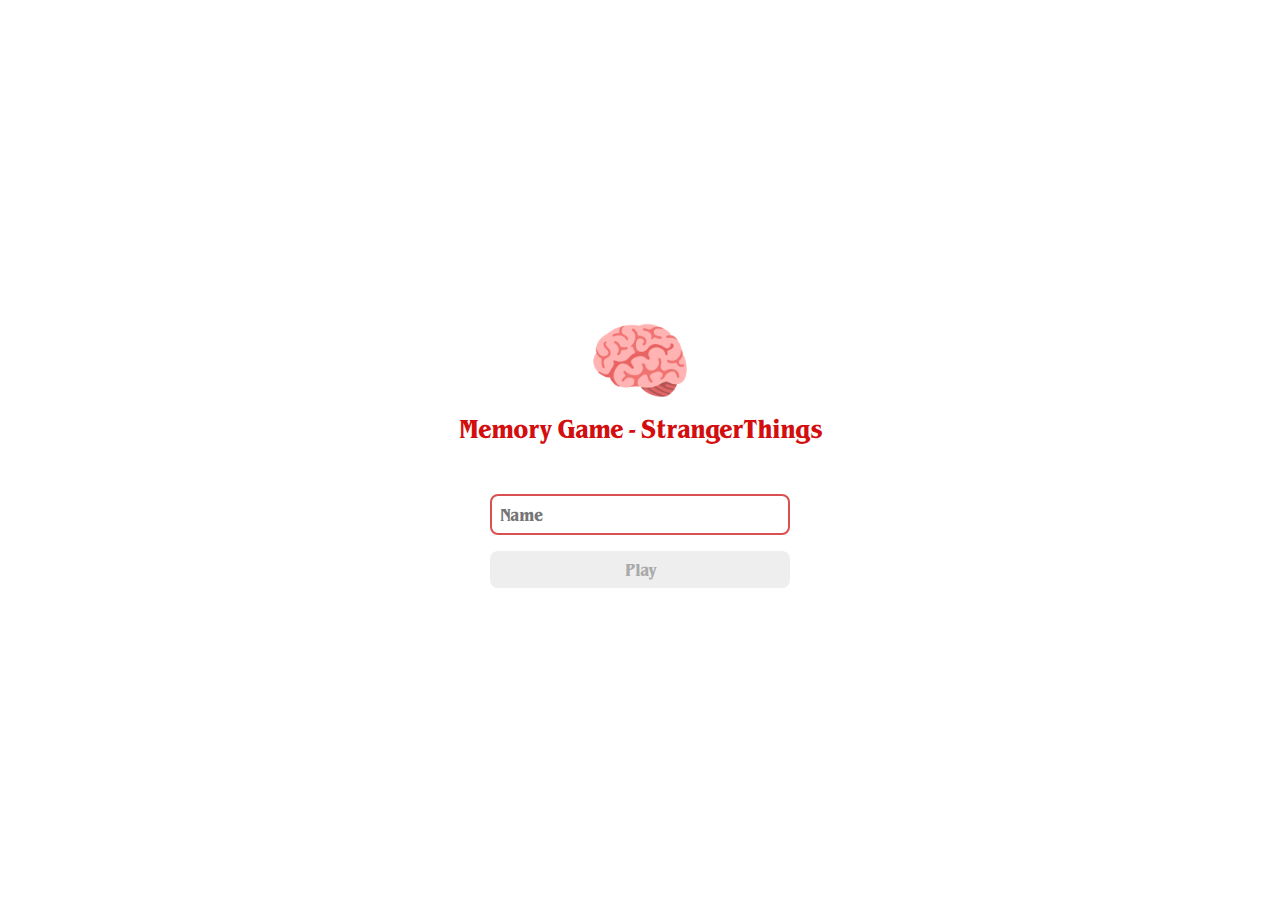
<file: index.html>
<!DOCTYPE html>
<html lang="pt-br">
<head>
    <meta charset="UTF-8">
    <meta http-equiv="X-UA-Compatible" content="IE=edge">
    <meta name="viewport" content="width=device-width, initial-scale=1.0">

    <link rel="shortcut icon" href="img/favicon.ico" type="image/x-icon">
    <link rel="stylesheet" href="./css/reset.css">
    <link rel="stylesheet" href="./css/login.css">

    <script defer src="js/login.js"></script>

    <title>Login</title>
</head>
<body>
    <form class="login-form">
        <div class="login__header">
            <img src="./img/brain.png" alt="Brain icon">
            <h1>Memory Game - StrangerThings</h1>
        </div>

        <input type="text" placeholder="Name" class="login__input">

        <button type="submit" class="login__button" disabled>Play</button>
    </form>
</body>
</html>
</file>
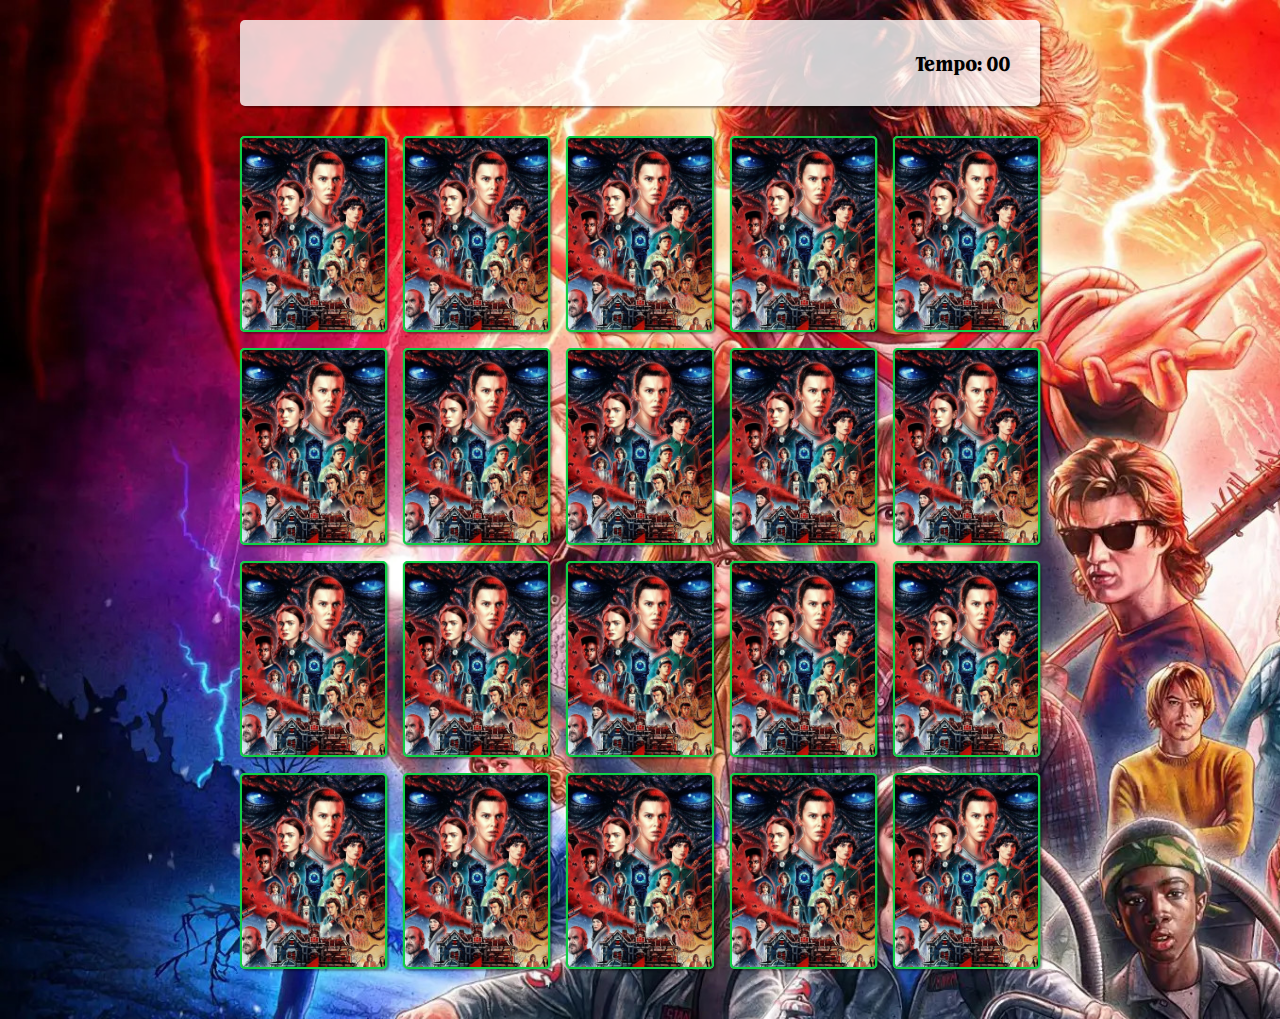
<file: pages/game.html>
<!DOCTYPE html>
<html lang="pt-br">
<head>
    <meta charset="UTF-8">
    <meta http-equiv="X-UA-Compatible" content="IE=edge">
    <meta name="viewport" content="width=device-width, initial-scale=1.0">

    <link rel="shortcut icon" href="../img/favicon.ico" type="image/x-icon">
    <link rel="stylesheet" href="../css/reset.css">
    <link rel="stylesheet" href="../css/game.css">

    <script defer src="../js/game.js"></script>

    <title>Memory Game - StrangerThings</title>
</head>
<body>
    <main>
        <header>
            <span class="player"></span>
            <span>Tempo: <span class="timer">00</span></span>
        </header>
    
        <div class="grid"></div>
    </main>
</body>
</html>
</file>
<file: css/login.css>
body {
    background-color: white;
}

.login-form, .login__header {
    display: flex;
    flex-direction: column;
    align-items: center;
    justify-content: center;
}

.login-form {
    height: 100vh;
}

.login__header {
    margin-bottom: 50px;
}

.login__header img {
    width: 100px;
}

.login__header h1 {
    color: #d20e0f;
    font-size: 1.5em;
}

.login__input {
    border: 2px solid #D95050;
    border-radius: 8px;
    color: #333;
    font-size: 1em;
    margin-bottom: 1em;
    width: 100%;
    max-width: 300px;
    outline: none;
    padding: 0.5em;
}

.login__button {
    background-color: #9E0B0B;
    padding: 0.5em;
    border-radius: 8px;
    color: white;
    cursor: pointer;
    font-size: 1em;
    width: 100%;
    max-width: 300px;
}

.login__button:disabled {
    background-color: #eee;
    color: #aaa;
    cursor: auto;
}
</file>
<file: css/game.css>
main {
    display: flex;
    flex-direction: column;
    width: 100%;
    background-image: url('../img/bg.jpg');
    background-size: cover;
    min-height: 100vh;
    align-items: center;
    justify-content: center;
    padding: 20px 20px 50px;
}

header {
    display: flex;
    align-items: center;
    justify-content: space-between;
    width: 100%;
    background-color: rgba(255, 255, 255, 0.8);
    font-size: 1.2em;
    max-width: 800px;
    padding: 30px;
    margin: 0 0 30px;
    border-radius: 5px;
    box-shadow: 2px 2px 2px rgba(0, 0, 0, 0.397);
}

.grid {
    display: grid;
    grid-template-columns: repeat(5, 1fr);
    gap: 1em;
    width: 100%;
    max-width: 800px;
    margin: 0 auto;
}

.card {
    aspect-ratio: 3/4;
    width: 100%;
    border-radius: 5px;
    position: relative;
    transition: all 400ms ease;
    transform-style: preserve-3d;
    box-shadow: 2px 2px 2px rgba(0, 0, 0, 0.397);
    background-color: #ccc;
    cursor: pointer;
}

.face {
    width: 100%;
    height: 100%;
    position: absolute;
    background-size: cover;
    background-position: center;
    border: 2px solid #0FD146;
    border-radius: 5px;
    transition: all 400ms ease;
}

.front {
    transform: rotateY(180deg);
}

.back {
    background-image: url('../img/back.jpg');
    backface-visibility: hidden;
}

.reveal-card {
    transform: rotateY(180deg);
}

.disabled-card {
    filter: saturate(0);
    opacity: 0.5;
}
</file>
